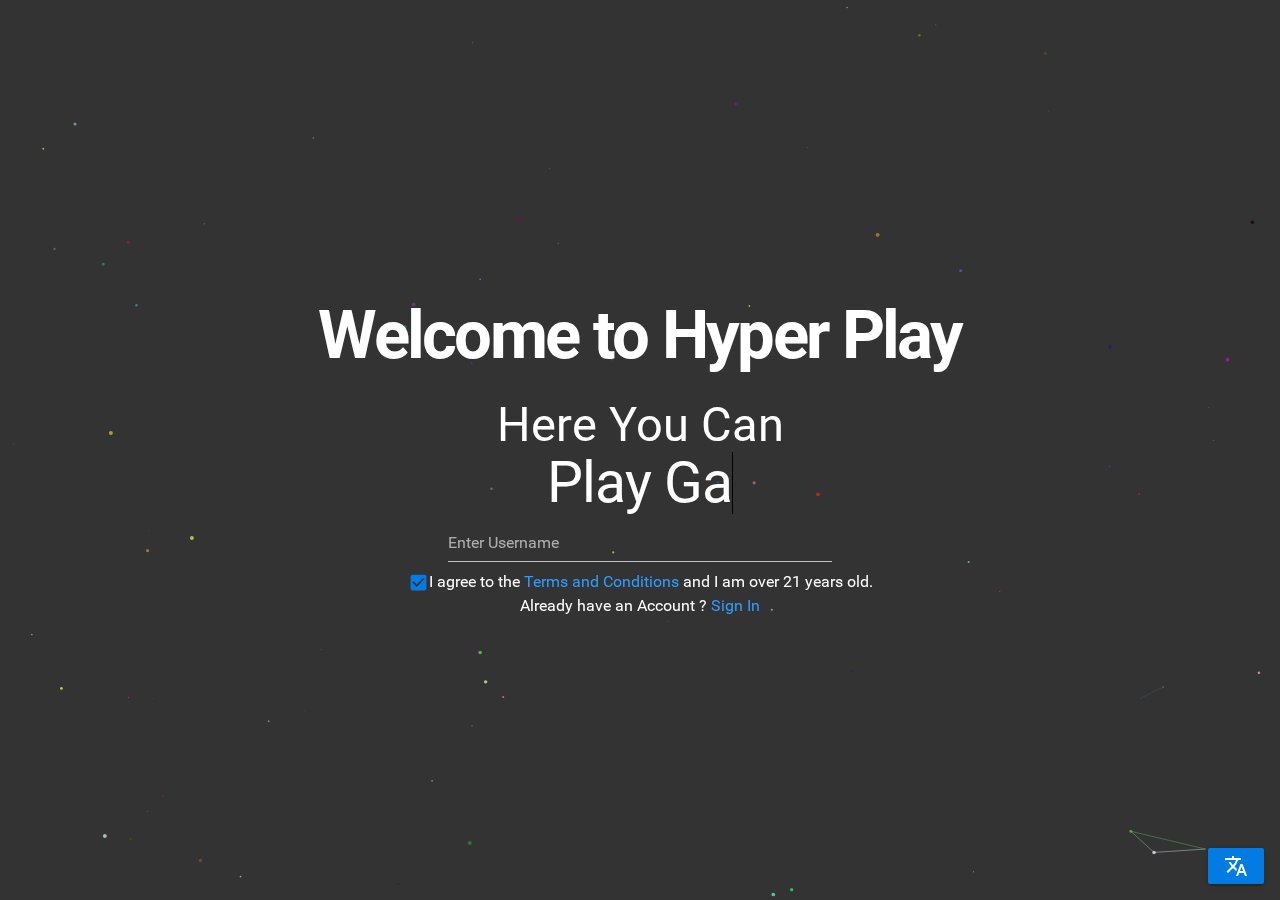
<file: index.html>
<!DOCTYPE html><html lang=en><head><meta charset=utf-8><meta name=format-detection content="telephone=no"><meta name=msapplication-tap-highlight content=no><meta name=viewport content="user-scalable=no,initial-scale=1,maximum-scale=1,minimum-scale=1,width=device-width"><title>Hyper Play Demo</title><link rel=icon href=statics/quasar-logo.png type=image/x-icon><link href=app.998756ab511c01d4da420c4b72ad8c30.css rel=stylesheet></head><body><div id=q-app></div><script type=text/javascript src=js/manifest.js></script><script type=text/javascript src=js/vendor.js></script><script type=text/javascript src=js/app.js></script></body></html>
</file>
